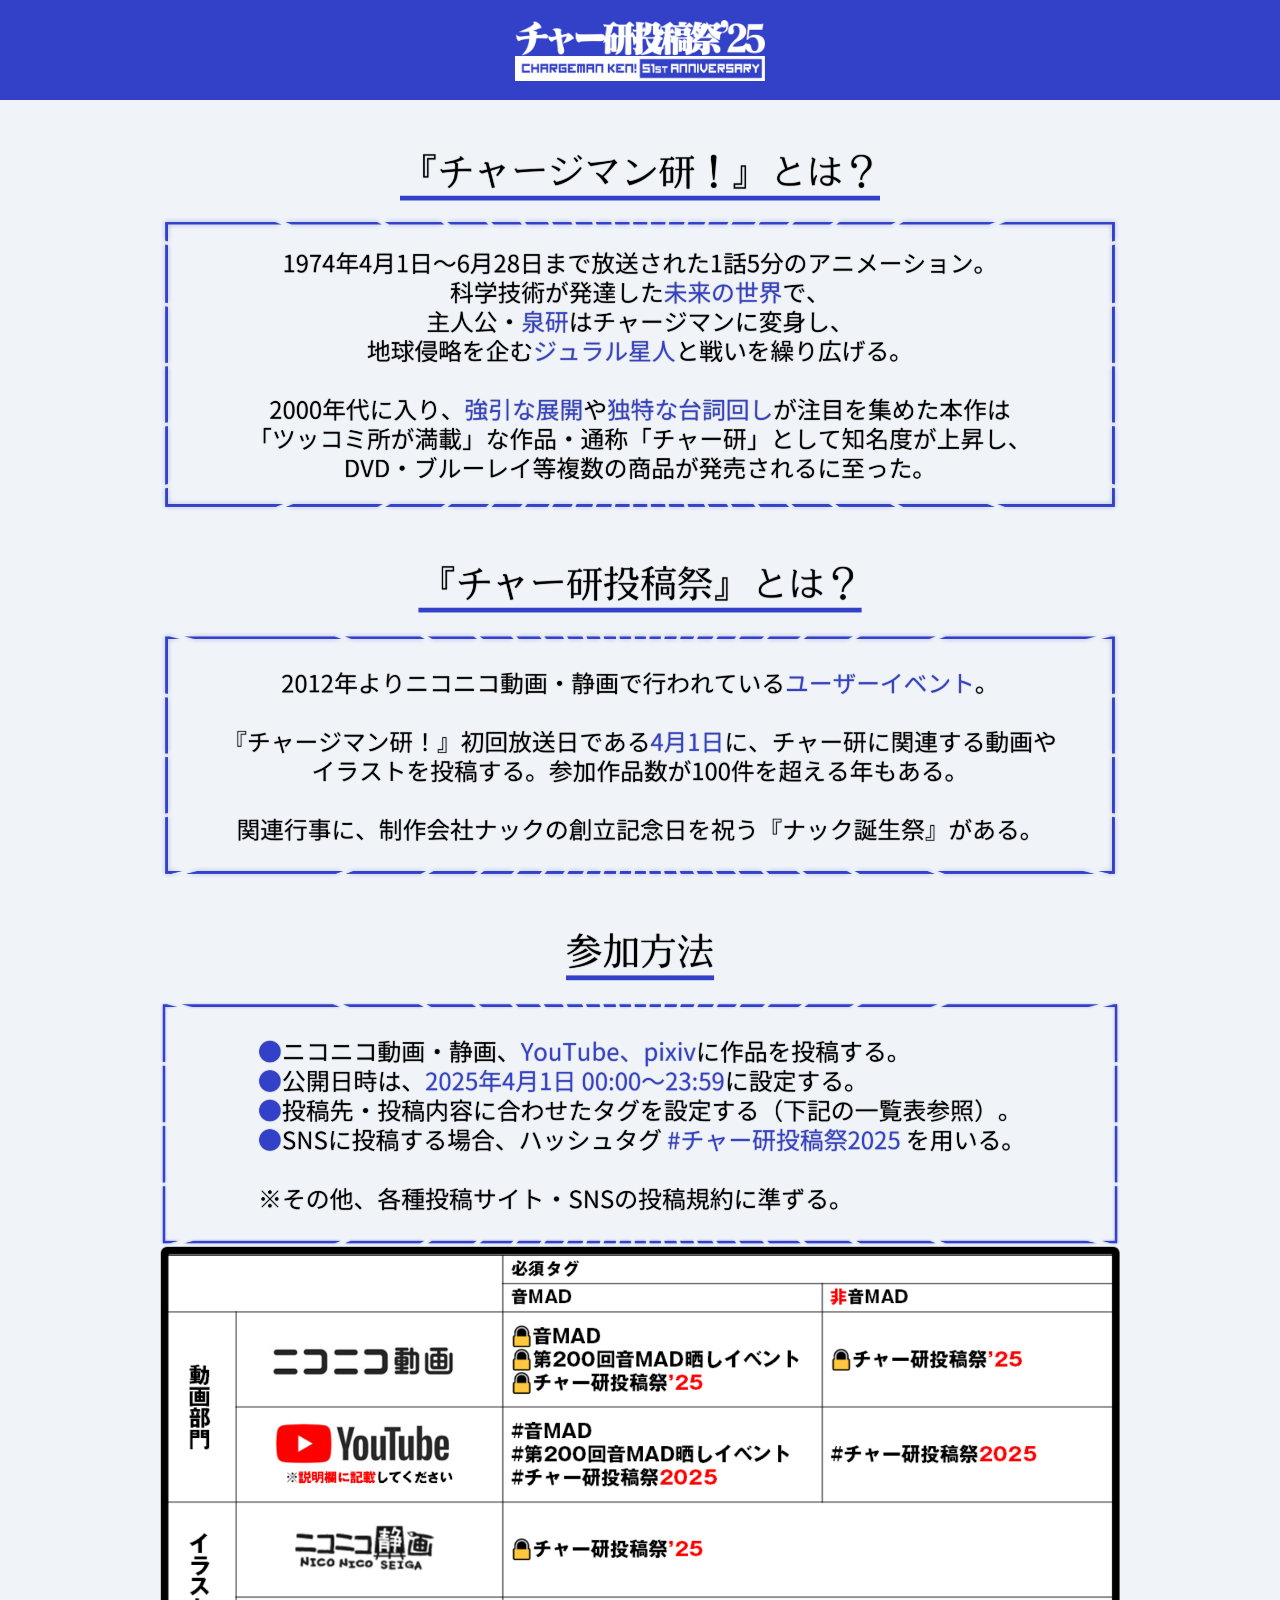
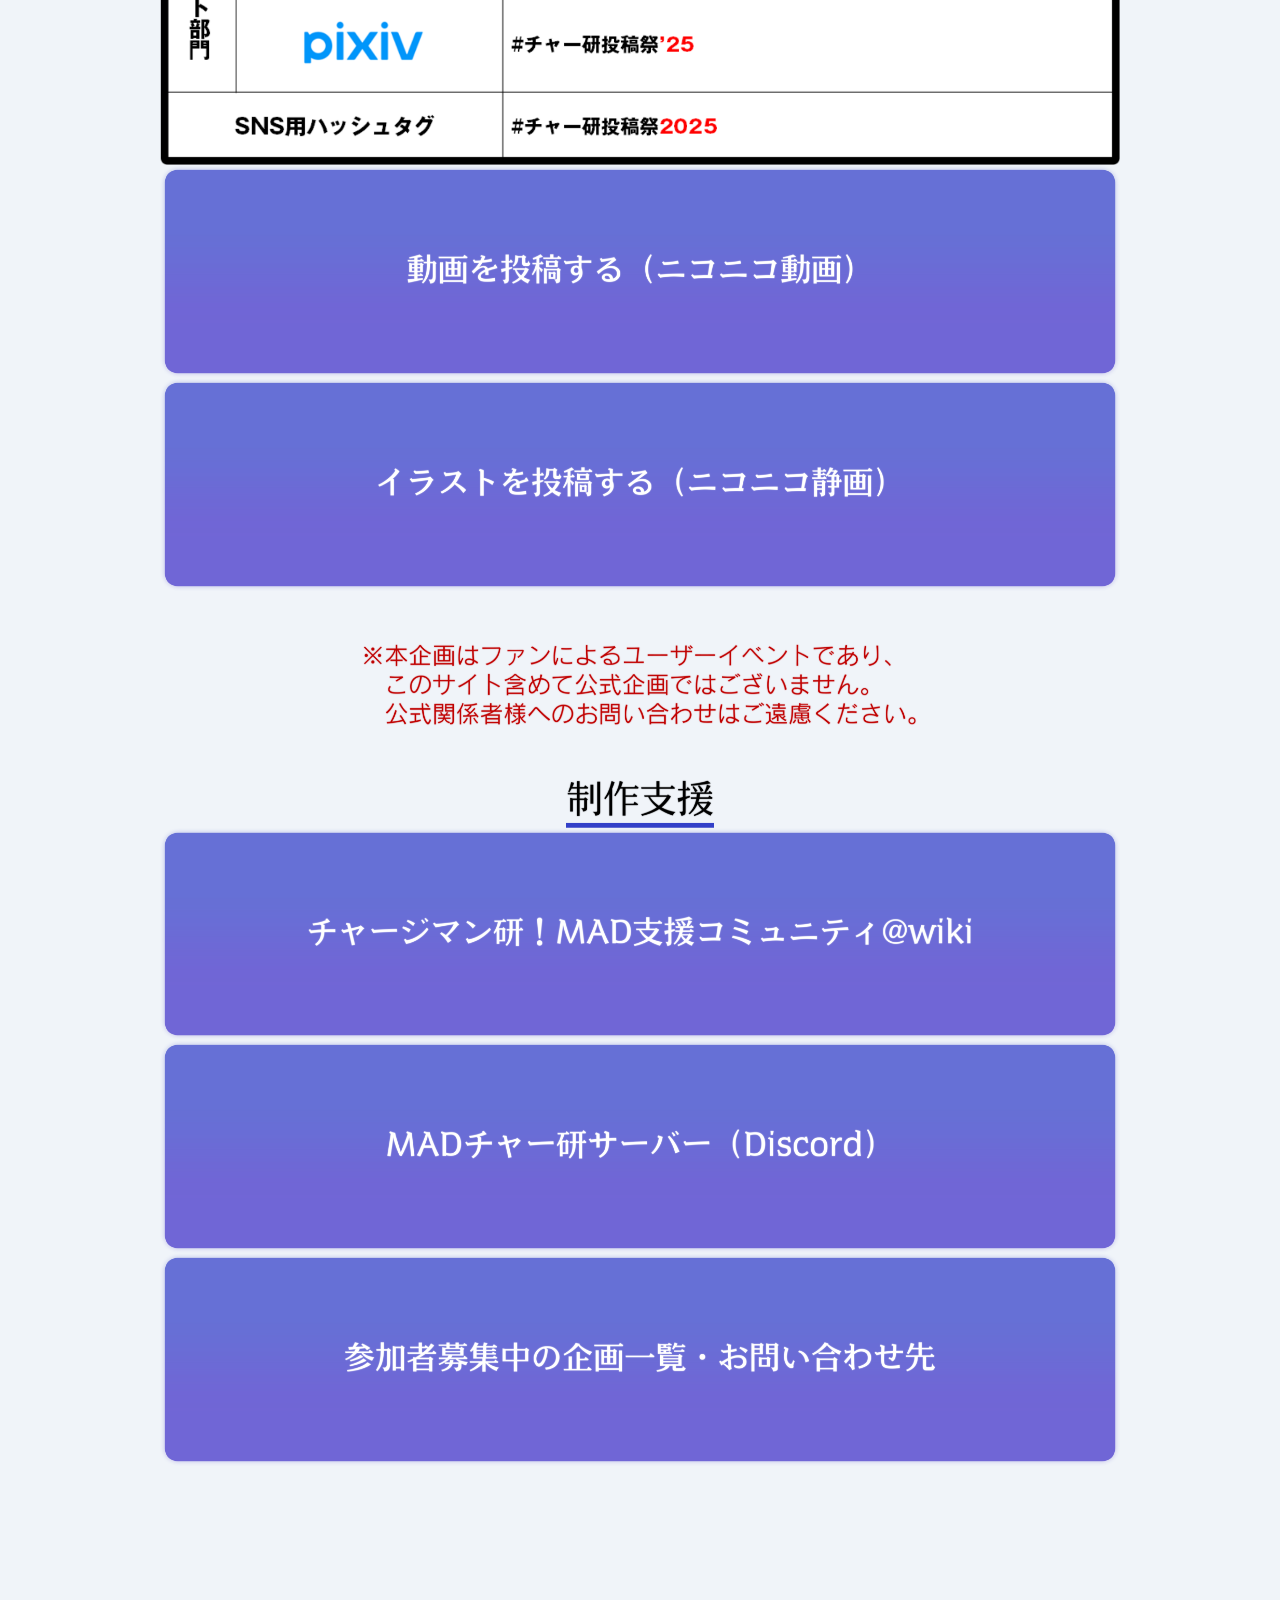
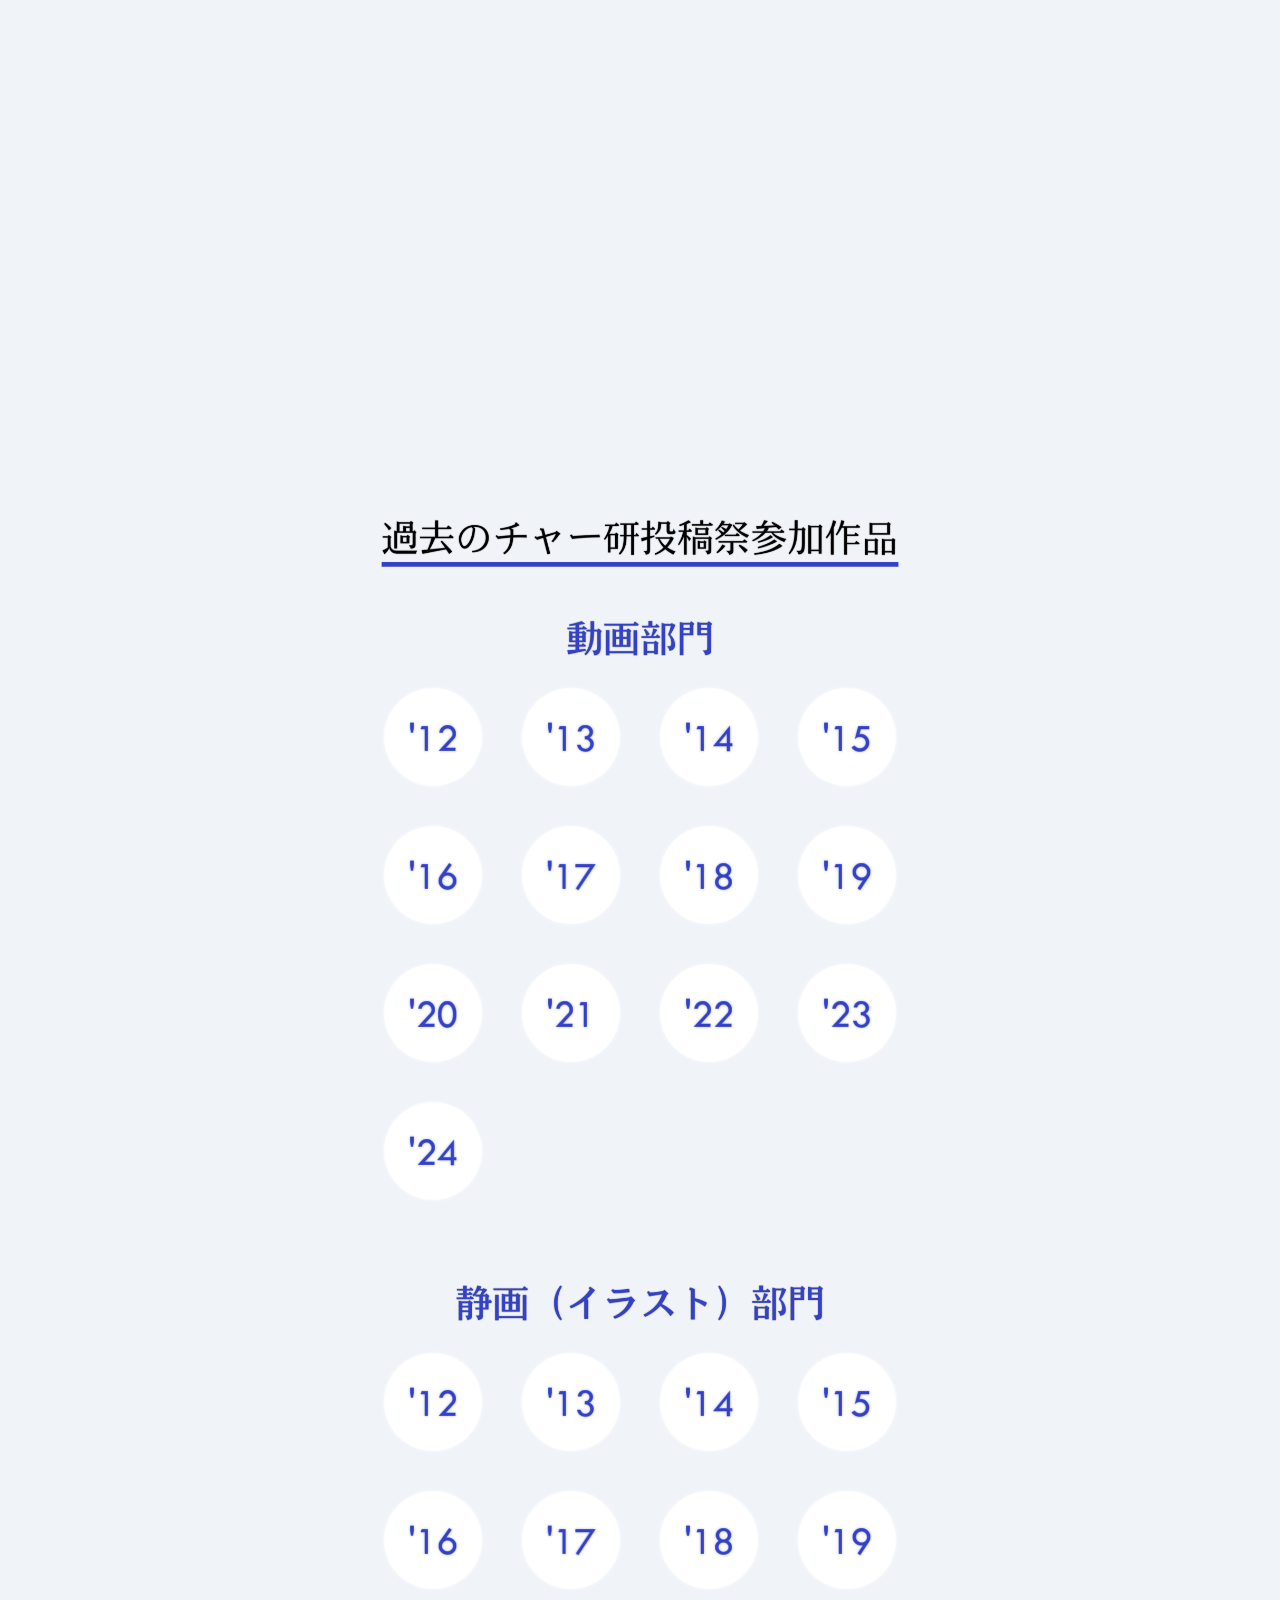
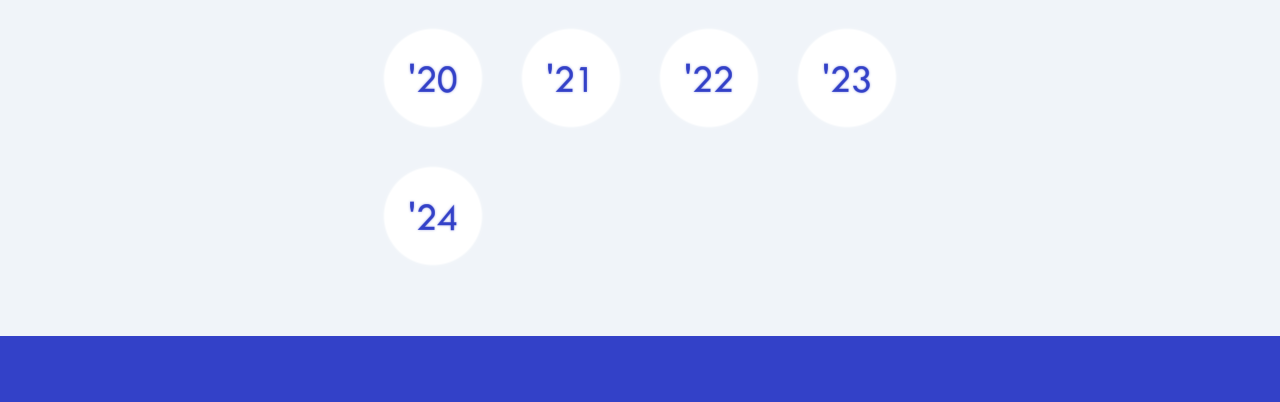
<file: index.html>
<!DOCTYPE html PUBLIC "-//W3C//DTD XHTML 1.0 Transitional//EN" "http://www.w3.org/TR/xhtml1/DTD/xhtml1-transitional.dtd">
<html xmlns="http://www.w3.org/1999/xhtml">
<html lang="ja">

<head>
<meta charset="utf-8">
<meta name="viewport" content="width=device-width, initial-scale=1">
<meta name="description" content="">
<title>チャ一研投稿祭'25</title>
<link rel="stylesheet" href="css/normalize.css">
<link rel="stylesheet" href="css/main.css">
<link rel="stylesheet" href="css/swiper.css">
<link rel="icon" href="images/favicon.ico"><!-- favicon.ico -->
<!-- フォントの設定 -->
<link rel="preconnect" href="https://fonts.googleapis.com">
<link rel="preconnect" href="https://fonts.gstatic.com" crossorigin>
<link href="https://fonts.googleapis.com/css2?family=Noto+Sans+JP:wght@400&display=swap" rel="stylesheet">
<!-- OGPの設定 -->
<meta property="og:type" content="article" />
<meta property="og:title" content="チャ一研投稿祭'25" />
<meta property="og:description" content="2025年4月1日はチャ一ジマン研!放送51周年" />
<meta property="og:url" content="https://cha50.github.io/" />
<meta property="og:site_name" content="チャ一研投稿祭'25" />
<meta property="og:image" content="https://cha50.github.io/images/twitter.png" />
<!-- Twitterカードの設定 -->
<meta name="twitter:card" content="summary_large_image" />
<meta name="twitter:title" content="チャ一研投稿祭'25" />
<meta name="twitter:description" content="2025年4月1日はチャ一ジマン研!放送51周年" />
<meta name="twitter:site" content="@alpha_gun" />
</head>

<body>
<!-- ========== header ========== -->
<header>
	<div class="container header-container">
		<div class="header-inner">
			<h1 class="header-logo">
				<img src="images/logo.png">
			</h1>
		</div>
	</div><!-- /header-container -->
</header>
<!-- ========== /header ========== -->

<section class="page-cover">

<!-- ========== main ========== -->
<section class="main">
	<div class="container">
		<main>

			<img src="images/about_chaken.png">
			<img src="images/about_chatou.png">
			<!-- <a href="https://com.nicovideo.jp/community/co1562" target="_blank" class="img_wrap"><img src="images/co1562.png"></a> -->

			<img src="images/sanka.png">
			<img src="images/sanka2.png">
			<a href="https://www.upload.nicovideo.jp/niconico-garage/video/videos/upload" target="_blank" class="img_wrap"><img src="images/toukou_douga.png"></a>
			<a href="https://seiga.nicovideo.jp/illust/create" target="_blank" class="img_wrap"><img src="images/toukou_seiga.png"></a>

			<img src="images/attention.png">

			<img src="images/sien.png">
			<a href="https://w.atwiki.jp/chakenmadsien/" target="_blank" class="img_wrap"><img src="images/co1275733.png"></a>
			<!-- <a href="https://com.nicovideo.jp/community/co1275733" target="_blank" class="img_wrap"><img src="images/co1275733.png"></a> -->
			<a href="https://discord.gg/9pU4qYbPzq" target="_blank" class="img_wrap"><img src="images/discord.png"></a>
			<a href="https://bit.ly/3KY3Dnj" target="_blank" class="img_wrap"><img src="images/boshu.png"></a>
			<iframe src="https://calendar.google.com/calendar/embed?height=600&wkst=1&bgcolor=%23f0fadc&ctz=Asia%2FTokyo&showTitle=0&title&showNav=1&showDate=1&showPrint=1&showTabs=1&showCalendars=1&showTz=1&mode=MONTH&hl=ja&src=NTE3Y2EwNzcxMGYxN2MyZjBiMjIzYThmMGYxZDdkNGFmNmMyMWIyZTk2NGYzNmI3Y2ZjZjhiNWU2NjAzZTJkNEBncm91cC5jYWxlbmRhci5nb29nbGUuY29t&color=%233341c8" style="border-width:0" width="100%" height="600" frameborder="0" scrolling="no"></iframe>

			<img src="images/kako.png">
			<img src="images/douga.png">

			<table>
				<tr>
					<td><a href="https://www.nicovideo.jp/tag/%E3%83%81%E3%83%A3%E3%83%BC%E7%A0%94%E6%8A%95%E7%A8%BF%E7%A5%AD'12" target="_blank" class="img_wrap"><img src="images/12.png"></a></td>
					<td><a href="https://www.nicovideo.jp/tag/%E3%83%81%E3%83%A3%E3%83%BC%E7%A0%94%E6%8A%95%E7%A8%BF%E7%A5%AD'13" target="_blank" class="img_wrap"><img src="images/13.png"></a></td>
					<td><a href="https://www.nicovideo.jp/tag/%E3%83%81%E3%83%A3%E3%83%BC%E7%A0%94%E6%8A%95%E7%A8%BF%E7%A5%AD'14" target="_blank" class="img_wrap"><img src="images/14.png"></a></td>
					<td><a href="https://www.nicovideo.jp/tag/%E3%83%81%E3%83%A3%E3%83%BC%E7%A0%94%E6%8A%95%E7%A8%BF%E7%A5%AD'15" target="_blank" class="img_wrap"><img src="images/15.png"></a></td>
				</tr>
				<tr>
					<td><a href="https://www.nicovideo.jp/tag/%E3%83%81%E3%83%A3%E3%83%BC%E7%A0%94%E6%8A%95%E7%A8%BF%E7%A5%AD'16" target="_blank" class="img_wrap"><img src="images/16.png"></a></td>
					<td><a href="https://www.nicovideo.jp/tag/%E3%83%81%E3%83%A3%E3%83%BC%E7%A0%94%E6%8A%95%E7%A8%BF%E7%A5%AD'17" target="_blank" class="img_wrap"><img src="images/17.png"></a></td>
					<td><a href="https://www.nicovideo.jp/tag/%E3%83%81%E3%83%A3%E3%83%BC%E7%A0%94%E6%8A%95%E7%A8%BF%E7%A5%AD'18" target="_blank" class="img_wrap"><img src="images/18.png"></a></td>
					<td><a href="https://www.nicovideo.jp/tag/%E3%83%81%E3%83%A3%E3%83%BC%E7%A0%94%E6%8A%95%E7%A8%BF%E7%A5%AD'19" target="_blank" class="img_wrap"><img src="images/19.png"></a></td>
				</tr>
				<tr>
					<td><a href="https://www.nicovideo.jp/tag/%E3%83%81%E3%83%A3%E3%83%BC%E7%A0%94%E6%8A%95%E7%A8%BF%E7%A5%AD'20" target="_blank" class="img_wrap"><img src="images/20.png"></a></td>
					<td><a href="https://www.nicovideo.jp/tag/%E3%83%81%E3%83%A3%E3%83%BC%E7%A0%94%E6%8A%95%E7%A8%BF%E7%A5%AD'21" target="_blank" class="img_wrap"><img src="images/21.png"></a></td>
					<td><a href="https://www.nicovideo.jp/tag/%E3%83%81%E3%83%A3%E3%83%BC%E7%A0%94%E6%8A%95%E7%A8%BF%E7%A5%AD'22" target="_blank" class="img_wrap"><img src="images/22.png"></a></td>
					<td><a href="https://www.nicovideo.jp/tag/%E3%83%81%E3%83%A3%E3%83%BC%E7%A0%94%E6%8A%95%E7%A8%BF%E7%A5%AD'23" target="_blank" class="img_wrap"><img src="images/23.png"></a></td>
				</tr>
				<tr>
					<td><a href="https://www.nicovideo.jp/tag/%E3%83%81%E3%83%A3%E3%83%BC%E7%A0%94%E6%8A%95%E7%A8%BF%E7%A5%AD'24" target="_blank" class="img_wrap"><img src="images/24.png"></a></td>
					<td></td>
					<td></td>
					<td></td>
				</tr>
			</table>

			<img src="images/seiga.png">

			<table>
				<tr>
					<td><a href="https://www.pixiv.net/tags/%E3%83%81%E3%83%A3%E3%83%BC%E7%A0%94%E6%8A%95%E7%A8%BF%E7%A5%AD'12" target="_blank" class="img_wrap"><img src="images/12.png"></a></td>
					<td><a href="https://seiga.nicovideo.jp/tag/%E3%83%81%E3%83%A3%E3%83%BC%E7%A0%94%E6%8A%95%E7%A8%BF%E7%A5%AD'13" target="_blank" class="img_wrap"><img src="images/13.png"></a></td>
					<td><a href="https://seiga.nicovideo.jp/tag/%E3%83%81%E3%83%A3%E3%83%BC%E7%A0%94%E6%8A%95%E7%A8%BF%E7%A5%AD'14" target="_blank" class="img_wrap"><img src="images/14.png"></a></td>
					<td><a href="https://seiga.nicovideo.jp/tag/%E3%83%81%E3%83%A3%E3%83%BC%E7%A0%94%E6%8A%95%E7%A8%BF%E7%A5%AD'15" target="_blank" class="img_wrap"><img src="images/15.png"></a></td>
				</tr>
				<tr>
					<td><a href="https://seiga.nicovideo.jp/tag/%E3%83%81%E3%83%A3%E3%83%BC%E7%A0%94%E6%8A%95%E7%A8%BF%E7%A5%AD'16" target="_blank" class="img_wrap"><img src="images/16.png"></a></td>
					<td><a href="https://seiga.nicovideo.jp/tag/%E3%83%81%E3%83%A3%E3%83%BC%E7%A0%94%E6%8A%95%E7%A8%BF%E7%A5%AD'17" target="_blank" class="img_wrap"><img src="images/17.png"></a></td>
					<td><a href="https://seiga.nicovideo.jp/tag/%E3%83%81%E3%83%A3%E3%83%BC%E7%A0%94%E6%8A%95%E7%A8%BF%E7%A5%AD'18" target="_blank" class="img_wrap"><img src="images/18.png"></a></td>
					<td><a href="https://seiga.nicovideo.jp/tag/%E3%83%81%E3%83%A3%E3%83%BC%E7%A0%94%E6%8A%95%E7%A8%BF%E7%A5%AD'19" target="_blank" class="img_wrap"><img src="images/19.png"></a></td>
				</tr>
				<tr>
					<td><a href="https://seiga.nicovideo.jp/tag/%E3%83%81%E3%83%A3%E3%83%BC%E7%A0%94%E6%8A%95%E7%A8%BF%E7%A5%AD'20" target="_blank" class="img_wrap"><img src="images/20.png"></a></td>
					<td><a href="https://seiga.nicovideo.jp/tag/%E3%83%81%E3%83%A3%E3%83%BC%E7%A0%94%E6%8A%95%E7%A8%BF%E7%A5%AD'21" target="_blank" class="img_wrap"><img src="images/21.png"></a></td>
					<td><a href="https://seiga.nicovideo.jp/tag/%E3%83%81%E3%83%A3%E3%83%BC%E7%A0%94%E6%8A%95%E7%A8%BF%E7%A5%AD'22" target="_blank" class="img_wrap"><img src="images/22.png"></a></td>
					<td><a href="https://seiga.nicovideo.jp/tag/%E3%83%81%E3%83%A3%E3%83%BC%E7%A0%94%E6%8A%95%E7%A8%BF%E7%A5%AD'23" target="_blank" class="img_wrap"><img src="images/23.png"></a></td>
				</tr>
				<tr>
					<td><a href="https://seiga.nicovideo.jp/tag/%E3%83%81%E3%83%A3%E3%83%BC%E7%A0%94%E6%8A%95%E7%A8%BF%E7%A5%AD'24" target="_blank" class="img_wrap"><img src="images/24.png"></a></td>
					<td></td>
					<td></td>
					<td></td>
				</tr>
			</table>

		</main>
	</div>
</section>
<!-- ========== /main ========== -->

</section>

<!-- ========== footer ========== -->
<footer>
	<div class="container footer-container">
		<ul class="footer-nav">
			<li></li>
			<li></li>
			<li></li>
			<li></li>
		</ul><!-- /.footer-nav -->
		<p class="footer-copyright">
		</p><!-- /.footer-copyright -->
	</div><!-- /.footer-container -->
</footer>
<!-- ========== /footer ========== -->

<script src="script/script.js"></script>
<script src="script/swiper.js"></script>
<script src="https://ajax.googleapis.com/ajax/libs/jquery/2.0.0/jquery.min.js"></script>
<script async src="https://platform.twitter.com/widgets.js" charset="utf-8"></script>
<script src="https://d.line-scdn.net/r/web/social-plugin/js/thirdparty/loader.min.js" async="async" defer="defer"></script>

<script>
//画像スライダー
var swiper = new Swiper('.swiper-container', {
	navigation: {
		nextEl: '.swiper-button-next',
		prevEl: '.swiper-button-prev',
	},
	loop: true,
	autoHeight: true,
	autoplay: {
		delay: 3000,
		disableOnInteraction: true
	},
	pagination: {
		el: '.swiper-pagination',
		type: 'bullets',
		clickable: true,
	},
});
//一番上に戻る
jQuery(document).ready(function() {
	var offset = 100;
	var duration = 500;
	jQuery(window).scroll(function() {
		if (jQuery(this).scrollTop() > offset) {
			jQuery('.pagetop').fadeIn(duration);
		} else {
			jQuery('.pagetop').fadeOut(duration);
		}
	});
	jQuery('.pagetop').click(function(event) {
		event.preventDefault();
		jQuery('html, body').animate({scrollTop: 0}, duration);
		return false;
	})
});
</script>

<div class="pagetop"><img src="images/top.png" class="pagetop-img"></div> 

</body>
</html>
</file>
<file: css/main.css>
@charset "utf-8";

/* ========== すべて共通 ========== */
html, body {
	font-size: 16px;
	font-family: 'M PLUS 1p', sans-serif;
	color: #505050;
	background: #f0f4f9;
	/*background: #f0fadc;*/
}
body, div, p, h1, h2, h3, h4, ul, figure {
	margin: 0;
	padding: 0;
}
p, td, th, li {
	line-height: 1.8;
}
strong {
	color: #cc1f1f;
}
img {
	width: 100%;
	height: auto;
}
a {
	color: 1f1fcc;
	text-decoration: none;
}
a:hover {
	color: 1f1fff;
}
a:active {
	color: 1f1f99;
}
.img-responsive {
	display: block;
	margin: 0 auto;
	max-width: 1000px;
	height: auto;
}
/* 追加 chaのaboutページで使ってたものを移植 */
.img_wrap:hover img{
  opacity: 0.6;
  transition-duration: 0.3s;
}
/* 追加 chaのaboutページで使ってたものを移植 */

table {
	margin-left: auto;
	margin-right: auto;
	padding: 10px;	
}
td {
	padding: 10px;	
}

/* 共通の見出し */
main h1 {
	margin-bottom: 1rem;
	border-bottom: 1px dashed cc1f1f;
	font-weight: normal;
	font-size: 1.6rem;
}
.container {
	margin: 0 auto;
	padding-left: 10px;
	padding-right: 10px;
	max-width: 1000px;
}
@media screen and (min-width: 768px) {
	.container {
		padding-left: 20px;
		padding-right: 20px;
	}
}

/* ========== ヘッダー ========== */
header {
	background: #3341c8;
}
.header-inner {
	display: flex;
	justify-content: space-between;
	align-items: center;
}
.header-logo {
	margin: 0 auto;
	padding: 10px 0;
	width: 160px;
	height: 40px;
}
.menu-btn {
	padding: 10px 0;
	border: 1px solid #fff;
	border-radius: 4px;
	width: 40px;
	height: 40px;
	background: url(../images/hamburger.png) no-repeat center center;
	background-size: contain;
}
.menu-btn2 {
	padding: 10px 0;
	border: 1px solid #fff;
	border-radius: 4px;
	width: 40px;
	height: 40px;
	background: none;
	background-size: contain;
}

@media screen and (min-width: 768px) {
	.header-logo {
		padding: 20px 0;
		width: 250px;
		height: 60px;
	}
	.menu-btn {
		display: none;
	}
}

/* ========== ナビゲーション ========== */
nav {
	background: #393939;
}
.navbar {
	display: none;
	list-style-type: none;
}
.navbar a {
	display: block;
	padding: 0.6rem 0;
	color: #fff;
	text-decoration: none;
}
.navbar a:hover {
	background: #787878;
}

@media screen and (min-width: 768px) {
	.navbar {
		display: flex !important;
	}
	.navbar li {
		flex: 1 1 auto;
		text-align: center;
	}
	.navbar a.nav-current {
		background: #cc1f1f;
	}
}

/* ========== 両エリア基本レイアウト ========== */
@media screen and (min-width: 767px) {
	/* ↓レイアウト全体領域 */
	.page-cover {
		display: table;
		margin: 0 auto 0 auto;
		width: 100%;
		max-width: 1000px;
	}
	/* ▼メインカラムの装飾 */
	.main {
		display: table-cell;
		width: 70%;
	}
	/* ▽サイドカラムの装飾 */
	.side {
		display: table-cell;
		width: 30%;
	}
}

/* ========== メインエリア基本レイアウト ========== */
main {
	padding-top: 0px;
	padding-bottom: 20px;
	/*
	background: #fff;
	*/
}

@media screen and (min-width: 767px) {
	main {
		padding-left: 0px;
		padding-right: 0px;
	}
}

/* ========== サイドエリア基本レイアウト ========== */
side {
	padding-top: 0px;
	padding-bottom: 20px;
	background: #fff;
}

@media screen and (min-width: 400px) and (max-width: 766px) {
	/* ▼サイドカラムの装飾 */
	.side {
		text-align: center;   /* 内部のインラインブロックを中央に寄せる */
	}
	/* ▼サイドカラムの内側だけで各ボックスを2段組にする */
	.side-box {
		display: inline-block;  /* インラインブロック化 */
		width: 48%;             /* 横幅を48%に(2段組にするため) */
		vertical-align: top;    /* 横並びのブロック間では上端を揃える */
		margin: 0;              /* 外側の余白をなくす */
		text-align: left;       /* ボックス内部は左寄せ */
	}
}

@media screen and (min-width: 767px) {
	side {
		padding-left: 0px;
		padding-right: 0px;
	}
}

/* ========== フッター ========== */
footer {
	background: #3341c8;
	font-size: 0.9rem;
	color: #fff;
}
.footer-container {
	margin-top: 20px;
	padding-top: 20px;
	padding-bottom: 20px;
}
.footer-nav {
	list-style-type: none;
	text-align: center;
}
.footer-nav li {
	display: inline;
	padding: 0 1rem 0 0;
}
.footer-nav a {
	color: #fff;
	text-decoration: none;
}
.footer-nav a:hover {
	opacity: 0.5;
}
.footer-copyright {
	text-align: center;
}

/* ========== index.html トップページ ========== */

/* キャッチコピー */
.home-maincopy {
	text-align: center;
	font-size: 1.4rem;
}
.home-maincopy strong {
	color: #c84040;
}

@media screen and (min-width: 767px) {
	.home-maincopy {
		font-size: 2.4rem;
	}
}

.home-color1 {
	color: #f8b173;
}
.home-color2 {
	color: #74b9d9;
}
.home-color3 {
	color: #8bca85;
}
.home-color4 {
	color: #f8817e;
}

/* 見出し */
.home-h2 {
	margin: 10px 0 10px 0;
	border: 2px solid #ff1f1f;
	padding: 5px 5px 5px 10px;
	border-radius: 10px;
	background: #fff;
	color: #fff;
	font-size: 1.3rem;
}

/* お知らせ */
.home-news {
	padding: 20px 30px;
	border: 2px solid #ff1f1f;
	border-radius: 10px;
	background: #fff;
}
.home-news2 {
	padding: 10px 0;
}

/* 外部リンク */
.side-r {
	margin: 10px 0 10px 0;
	border: 2px solid #1f1fff;
	padding: 5px 5px 5px 10px;
	border-radius: 10px;
	background: #3a6df1;
	color: #fff;
	font-size: 1.3rem;
	text-align: center;
}
.side-l {
	margin: 10px 0 10px 0;
	border: 2px solid #1f1fff;
	padding: 5px 5px 5px 10px;
	border-radius: 10px;
	background: #1da1f2;
	color: #fff;
	font-size: 1.3rem;
	text-align: center;
}

/* 画面幅が広い（タブレット・パソコン向け） */
@media screen and (min-width: 768px) {
	.home-course {
		flex-flow: row;
	}
}

.home-course a {
	color: #393939;
	text-decoration: none;
}

.home-course figure:hover {
	opacity: 0.5;
}

.home-course figcaption {
	padding: 15px 0;
	font-size: 0.9rem;
	font-weight: bold;
	text-align: center;
}

/* 画面スライダー */
.swiper-button-prev,
.swiper-button-next {
  width: 32px;
  height: 32px;
  margin-top: -16px;
}
.swiper-button-prev {
    background: url(../images/prev.png) no-repeat center center / contain;
}
.swiper-button-prev::after {
    content: "";
}

.swiper-button-next {
    background: url(../images/next.png) no-repeat center center / contain;
}
.swiper-button-next::after {
    content: "";
}

/* ========== 上に戻るボタン ========== */
.pagetop {
	color: #fff;
	background-color: rgba(0,0,0,0.3);
	text-decoration: none;
	display: none;
	position: fixed;
	bottom: 1rem;
	right: 1rem;
	font-size: 1.5rem;
	width: 3.3rem;
	height: 3.3rem;
	line-height: 3.3rem;
	border-radius: 3.3rem;
	text-align: center;
	cursor: pointer;
}
.pagetop-img {
	padding-top: 0.7rem;
	max-width: 50%;
	height: auto;
}
.pagetop:hover {
	color: #fff !important;
	background-color: #757575;
	text-decoration: none;
}
</file>
